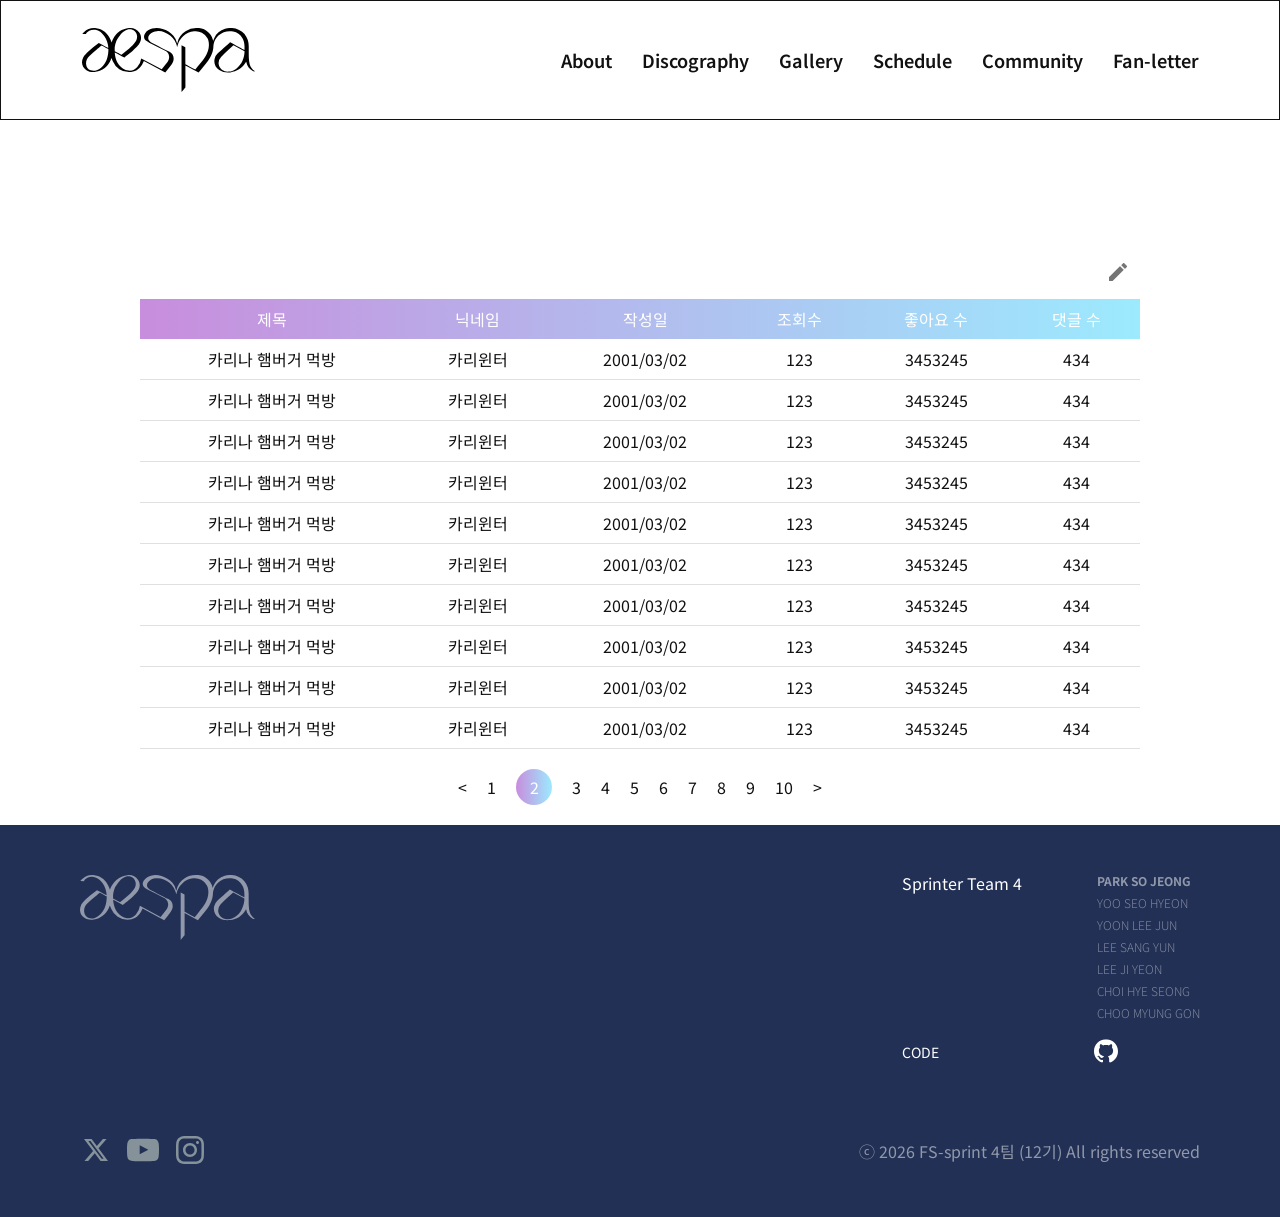
<file: writeList.html>
<!doctype html>
<html lang="en">
  <head>
    <meta charset="UTF-8" />
    <meta name="viewport" content="width=device-width, initial-scale=1.0" />
    <title>Document</title>
    <link rel="stylesheet" href="/css/reset.css" />
    <link rel="stylesheet" href="/css/writeList.css" />
    <link rel="stylesheet" href="/css/common.css" />
    <link rel="preconnect" href="https://fonts.googleapis.com" />
    <link rel="preconnect" href="https://fonts.gstatic.com" crossorigin />
    <link
      href="https://fonts.googleapis.com/css2?family=Noto+Sans+KR:wght@100..900&display=swap"
      rel="stylesheet"
    />
  </head>
  <body>
    <header class="site-header">
      <div class="header__inner">
        <h1>
          <a href="#">
            <img
              class="header__logo"
              src="/images/logo-black.svg"
              alt="aespa"
            />
          </a>
        </h1>

        <nav class="header__nav">
          <ul class="header__menu">
            <li class="header__item"><a href="about.html">About</a></li>
            <li class="header__item">
              <a href="discography.html">Discography</a>
            </li>
            <li class="header__item"><a href="gallery.html">Gallery</a></li>
            <li class="header__item"><a href="schedule.html">Schedule</a></li>
            <li class="header__item"><a href="community.html">Community</a></li>
            <li class="header__item">
              <a href="fan-letter.html">Fan-letter</a>
            </li>
          </ul>
        </nav>
      </div>
    </header>
    <main class="main">
      <section class="writeList">
        <a class="write-button-containter" href="write.html"
          ><img src="images/write_icon.png"
        /></a>
        <table>
          <thead>
            <tr>
              <th>제목</th>
              <th>닉네임</th>
              <th>작성일</th>
              <th>조회수</th>
              <th>좋아요 수</th>
              <th>댓글 수</th>
            </tr>
          </thead>
          <tbody>
            <tr>
              <td>카리나 햄버거 먹방</td>
              <td>카리윈터</td>
              <td>2001/03/02</td>
              <td>123</td>
              <td>3453245</td>
              <td>434</td>
            </tr>
            <tr>
              <td>카리나 햄버거 먹방</td>
              <td>카리윈터</td>
              <td>2001/03/02</td>
              <td>123</td>
              <td>3453245</td>
              <td>434</td>
            </tr>
            <tr>
              <td>카리나 햄버거 먹방</td>
              <td>카리윈터</td>
              <td>2001/03/02</td>
              <td>123</td>
              <td>3453245</td>
              <td>434</td>
            </tr>
            <tr>
              <td>카리나 햄버거 먹방</td>
              <td>카리윈터</td>
              <td>2001/03/02</td>
              <td>123</td>
              <td>3453245</td>
              <td>434</td>
            </tr>
            <tr>
              <td>카리나 햄버거 먹방</td>
              <td>카리윈터</td>
              <td>2001/03/02</td>
              <td>123</td>
              <td>3453245</td>
              <td>434</td>
            </tr>
            <tr>
              <td>카리나 햄버거 먹방</td>
              <td>카리윈터</td>
              <td>2001/03/02</td>
              <td>123</td>
              <td>3453245</td>
              <td>434</td>
            </tr>
            <tr>
              <td>카리나 햄버거 먹방</td>
              <td>카리윈터</td>
              <td>2001/03/02</td>
              <td>123</td>
              <td>3453245</td>
              <td>434</td>
            </tr>
            <tr>
              <td>카리나 햄버거 먹방</td>
              <td>카리윈터</td>
              <td>2001/03/02</td>
              <td>123</td>
              <td>3453245</td>
              <td>434</td>
            </tr>
            <tr>
              <td>카리나 햄버거 먹방</td>
              <td>카리윈터</td>
              <td>2001/03/02</td>
              <td>123</td>
              <td>3453245</td>
              <td>434</td>
            </tr>
            <tr>
              <td>카리나 햄버거 먹방</td>
              <td>카리윈터</td>
              <td>2001/03/02</td>
              <td>123</td>
              <td>3453245</td>
              <td>434</td>
            </tr>
          </tbody>
        </table>
      </section>

      <nav class="pagination" aria-label="페이지네이션">
        <ul>
          <li class="pagination-button">&lt;</li>
          <li class="pagination-button">1</li>
          <li class="pagination-click">2</li>
          <li class="pagination-button">3</li>
          <li class="pagination-button">4</li>
          <li class="pagination-button">5</li>
          <li class="pagination-button">6</li>
          <li class="pagination-button">7</li>
          <li class="pagination-button">8</li>
          <li class="pagination-button">9</li>
          <li class="pagination-button">10</li>
          <li class="pagination-button">&gt;</li>
        </ul>
      </nav>
    </main>
    <footer class="site-footer">
      <div class="footer__inner">
        <div class="footer__top">
          <!-- 로고 -->
          <a href="#">
            <img
              src="/images/logo-white.svg"
              alt="aespa"
              class="footer__logo"
            />
          </a>

          <!-- 팀 정보 + 깃허브 -->
          <div class="footer__info">
            <!-- 팀 정보 -->
            <div class="footer__info-team">
              <strong class="footer__team-title">Sprinter Team 4</strong>
              <ul class="footer__members">
                <li class="footer__member">PARK SO JEONG</li>
                <li class="footer__member">YOO SEO HYEON</li>
                <li class="footer__member">YOON LEE JUN</li>
                <li class="footer__member">LEE SANG YUN</li>
                <li class="footer__member">LEE JI YEON</li>
                <li class="footer__member">CHOI HYE SEONG</li>
                <li class="footer__member">CHOO MYUNG GON</li>
              </ul>
            </div>

            <!-- 코드 영역 -->
            <div class="footer__info-code">
              <strong class="footer__code-title">CODE</strong>
              <a
                href="https://github.com/yoonleejun/aespa_miniproject"
                class="footer__github"
              >
                <img src="/images/icon-link-github.svg" alt="GitHub" />
              </a>
            </div>
          </div>
        </div>

        <!-- SNS + 카피 -->
        <div class="footer__bottom">
          <div class="footer__social">
            <a
              href="https://x.com/aespa_official"
              target="_blank"
              rel="noopener noreferrer"
              class="footer__social-link"
            >
              <span class="sr-only">에스파 공식 X</span>
              <img src="/images/icon-link-x.svg" alt="" aria-hidden="true" />
            </a>

            <a
              href="https://www.youtube.com/@aespa"
              target="_blank"
              rel="noopener noreferrer"
              class="footer__social-link"
            >
              <span class="sr-only">에스파 공식 유튜브</span>
              <img
                src="/images/icon-link-youtube.svg"
                alt=""
                aria-hidden="true"
              />
            </a>

            <a
              href="https://www.instagram.com/aespa_official"
              target="_blank"
              rel="noopener noreferrer"
              class="footer__social-link"
            >
              <span class="sr-only">에스파 공식 인스타그램</span>
              <img
                src="/images/icon-link-instagram.svg"
                alt=""
                aria-hidden="true"
              />
            </a>
          </div>

          <p class="footer__copyright">
            ⓒ 2026 FS-sprint 4팀 (12기) All rights reserved
          </p>
        </div>
      </div>
    </footer>
  </body>
</html>
</file>
<file: css/writeList.css>
table {
  width: 1000px;
  border-collapse: collapse;
}

th,
td {
  padding: 12px;
  text-align: center;
}

thead tr {
  background: linear-gradient(to right, #c88ddd, #9ceafe);
  color: white;
}

tbody tr {
  border-bottom: 1px solid #e0e0e0;
}

.main {
  display: flex;
  flex-direction: column;
  align-items: center;
  gap: 20px;
  background-color: white;
  margin-top: 120px;
  padding: 20px;
}

.writeList {
  display: flex;
  flex-direction: column;
  gap: 10px;
}

.write-button-containter {
  display: flex;
  justify-content: flex-end;
  padding: 0px 10px 5px 0px;
  cursor: pointer;
}

.pagination {
  display: flex;
  flex-direction: column;
}

.pagination ul {
  display: flex;
  gap: 20px;
  list-style: none;
  padding: 0;
  align-items: center;
}

.pagination-click {
  background: linear-gradient(to right, #c88ddd, #9ceafe);
  border-radius: 100px;
  width: 36px;
  height: 36px;
  display: flex;
  justify-content: center;
  align-items: center;
  color: white;
  cursor: pointer;
}

.pagination-button {
  cursor: pointer;
}
</file>
<file: css/common.css>
/* --- BASE / RESET --- */
.sr-only {
  position: absolute;
  width: 0.0625rem;
  height: 0.0625rem;
  padding: 0;
  margin: -0.0625rem;
  overflow: hidden;
  clip: rect(0, 0, 0, 0);
  white-space: nowrap;
  border-width: 0;
}

:root {
  --primary-color: #223055;
  --color-background: #ffffff;
  --color-text: #111111;
}

body {
  font-family: "Google Sans Flex", "Noto Sans KR";
  color: var(--color-text);
  background-color: var(--color-background);
}

/* --- Header --- */
.site-header { 
  position: sticky;
  top: 0;
  left: 0;
  z-index: 1000;
  display: flex;
  justify-content: center;
  width: 100%;
  height: 120px;
  background-color: var(--color-background);
  border: 1px solid var(--color-text);
}

.header__inner {
  display: flex;
  justify-content: space-between;
  align-items: center;
  width: 100%;
  padding: 0 80px;
}

.header__logo {
  width: 175px;
  height: 64px;
}

.header__menu {
  display: flex;
  gap: 30px;
  font-size: 18px;
  font-weight: 600;
}

.header__item a{
  position: relative;
  padding-bottom: 4px;
}

.header__item a::after {
  content: "";
  position: absolute;
  left: 0;
  bottom: 0;
  width: 0;
  height: 2px;
  background: var(--primary-color);
  transition: width 0.3s ease;
}

.header__item a:hover::after {
  width: 100%;
}


/* Footer */
.site-footer {
  width: 100%;
  color: var(--color-background);
  background-color: var(--primary-color);
}

.footer__inner {
  display: flex;
  flex-direction: column;
  align-items: flex-start;
  gap: 70px;
  width: 100%;
  padding: 50px 80px;
  margin: 0 auto;
}

.footer__top, .footer__bottom {
  display: flex;
  justify-content: space-between;
  align-items: flex-start;
  width: 100%;
}

.footer__logo {
  width: 175px;
  opacity: 0.5;
}

.footer__info {
  display: flex;
  flex-direction: column;
}

.footer__info-team, .footer__info-code {
  display: flex;
  gap: 75px;
}

.footer__info-code {
  align-items: center;
}

.footer__info-title, .footer__code-title {
  font-size: 14px;
}

.footer__members {
  display: flex;
  flex-direction: column;
  gap: 10px;
  margin-bottom: 20px;
}

.footer__member {
  font-size: 12px;
  font-weight: 200;
  color: rgba(255, 255, 255, 0.5);
}

.footer__member:first-child {
  font-weight: 700;
}

.footer__github img {
  margin-left: 80px;
  width: 24px;
  height: 24px;
}

.footer__team {
  display: flex;
  flex-direction: column;
}

.footer__code {
  display: flex;
  align-items: center;
}

.footer__bottom {
  align-items: center;
  color: rgba(255, 255, 255, 0.5);
}

.footer__social {
  display: flex;
  gap: 15px;
}

.footer__copyright {
  font-size: 16px;
  font-weight: 400;
}
</file>
